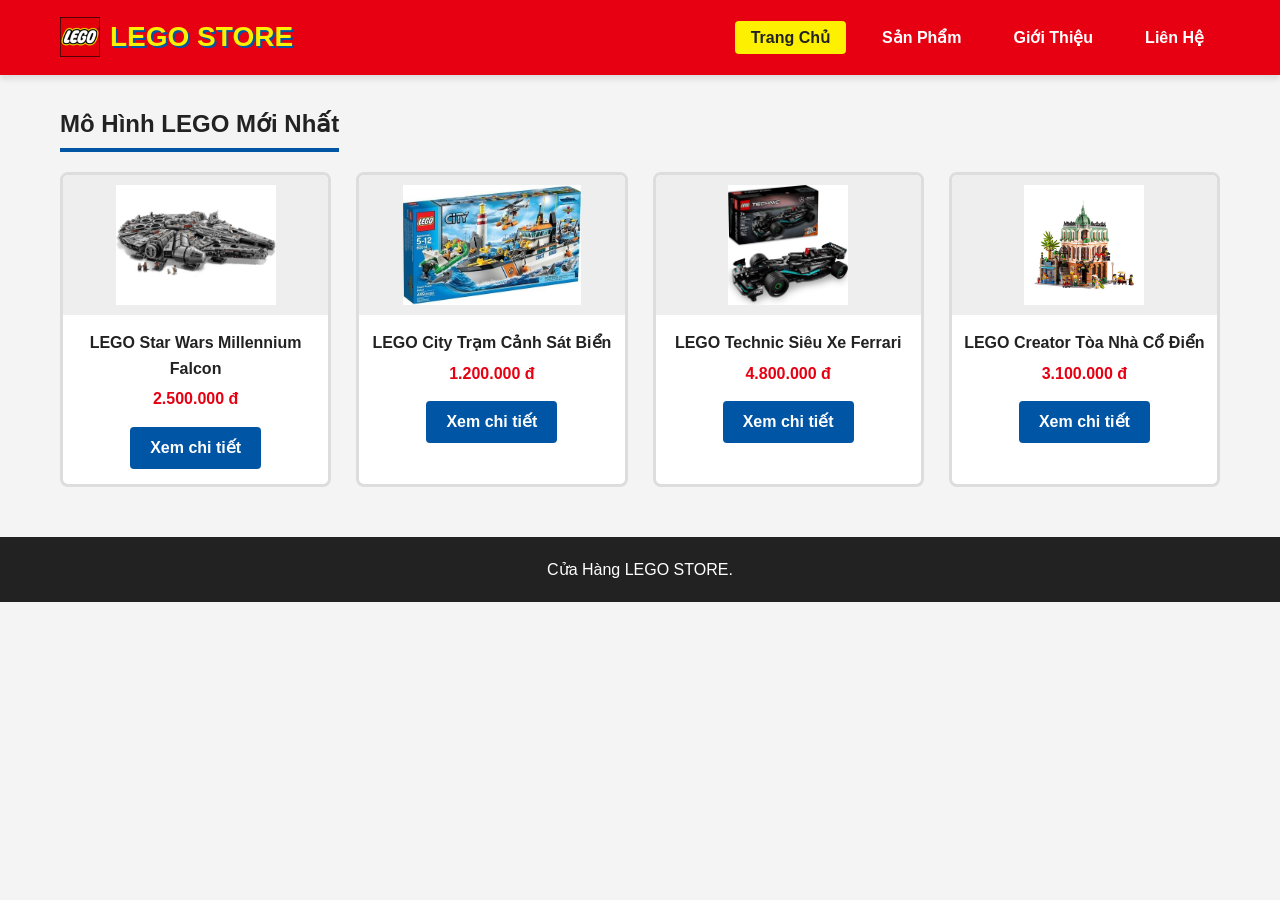
<file: index.html>
<!DOCTYPE html>
<html lang="vi">
<head>
    <meta charset="UTF-8">
    <meta name="viewport" content="width=device-width, initial-scale=1.0">
    <title>Thế Giới LEGO - Trang Chủ</title>
    <link rel="stylesheet" href="css/style.css">
</head>
<body>
    <header>
        <nav class="navbar">
            <div class="logo">
                <a href="index.html">
                    <img src="assets/logo.jpg" alt="Logo">
                    LEGO STORE
                </a>
            </div>
            <ul class="nav-links">
                <li><a href="index.html" class="active">Trang Chủ</a></li>
                <li><a href="html/san-pham.html">Sản Phẩm</a></li>
                <li><a href="html/gioi-thieu.html">Giới Thiệu</a></li>
                <li><a href="html/lien-he.html">Liên Hệ</a></li>
            </ul>
        </nav>
    </header>

    <main>
        <h2>Mô Hình LEGO Mới Nhất</h2>
        <div class="product-grid">
            <div class="product-card">
                <div class="product-img">
                    <img src="assets/star.jpg" alt="LEGO Star Wars">
                </div>
                <h3>LEGO Star Wars Millennium Falcon</h3>
                <p class="price">2.500.000 đ</p>
                <a href="html/chi-tiet.html" class="btn">Xem chi tiết</a>
            </div>

            <div class="product-card">
                <div class="product-img">
                    <img src="assets/biển.jpg" alt="LEGO City">
                </div>
                <h3>LEGO City Trạm Cảnh Sát Biển</h3>
                <p class="price">1.200.000 đ</p>
                <a href="html/chi-tiet-city.html" class="btn">Xem chi tiết</a>
            </div>

            <div class="product-card">
                <div class="product-img">
                    <img src="assets/xe 2.jpg" alt="LEGO Technic">
                </div>
                <h3>LEGO Technic Siêu Xe Ferrari</h3>
                <p class="price">4.800.000 đ</p>
                <a href="html/chi-tiet-technic.html" class="btn">Xem chi tiết</a>
            </div>

            <div class="product-card">
                <div class="product-img">
                    <img src="assets/nhà.jpg" alt="LEGO Creator">
                </div>
                <h3>LEGO Creator Tòa Nhà Cổ Điển</h3>
                <p class="price">3.100.000 đ</p>
                <a href="html/chi-tiet-creator.html" class="btn">Xem chi tiết</a>
            </div>
    </main>

    <footer>
        <p> Cửa Hàng LEGO STORE.</p>
    </footer>
    <script src="js/script.js"></script>
</body>
</html>
</file>
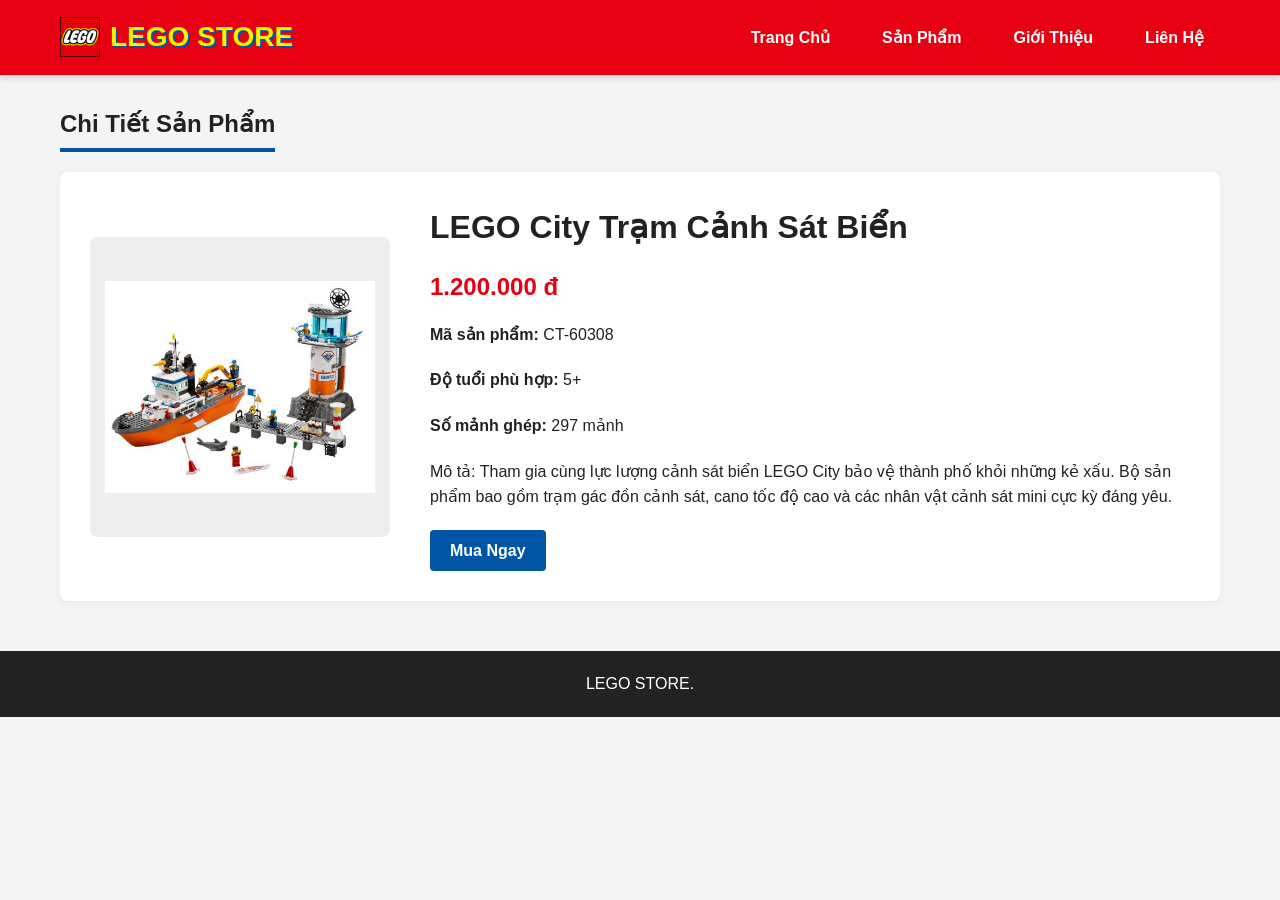
<file: html/chi-tiet-city.html>
<!DOCTYPE html>
<html lang="vi">
<head>
    <meta charset="UTF-8">
    <meta name="viewport" content="width=device-width, initial-scale=1.0">
    <title>Chi Tiết - LEGO City Trạm Cảnh Sát Biển</title>
    <link rel="stylesheet" href="../css/style.css">
</head>
<body>
    <header>
        <nav class="navbar">
            <div class="logo">
                <a href="../index.html">
                    <img src="../assets/logo.jpg" alt="Logo">
                    LEGO STORE
                </a>
            </div>
            <ul class="nav-links">
                <li><a href="../index.html">Trang Chủ</a></li>
                <li><a href="san-pham.html">Sản Phẩm</a></li>
                <li><a href="gioi-thieu.html">Giới Thiệu</a></li>
                <li><a href="lien-he.html">Liên Hệ</a></li>
            </ul>
        </nav>
    </header>

    <main>
        <h2>Chi Tiết Sản Phẩm</h2>
        <div class="product-detail-container">
            <div class="detail-img">
                <img src="../assets/biển 2.jpg" alt="LEGO City">
            </div>
            <div class="detail-content">
                <h1>LEGO City Trạm Cảnh Sát Biển</h1>
                <p class="price">1.200.000 đ</p>
                <p><strong>Mã sản phẩm:</strong> CT-60308</p>
                <p><strong>Độ tuổi phù hợp:</strong> 5+</p>
                <p><strong>Số mảnh ghép:</strong> 297 mảnh</p>
                <p>Mô tả: Tham gia cùng lực lượng cảnh sát biển LEGO City bảo vệ thành phố khỏi những kẻ xấu. Bộ sản phẩm bao gồm trạm gác đồn cảnh sát, cano tốc độ cao và các nhân vật cảnh sát mini cực kỳ đáng yêu.</p>
                <a href="#" class="btn">Mua Ngay</a>
            </div>
        </div>
    </main>

    <footer>
        <p> LEGO STORE.</p>
    </footer>
</body>
</html>
</file>
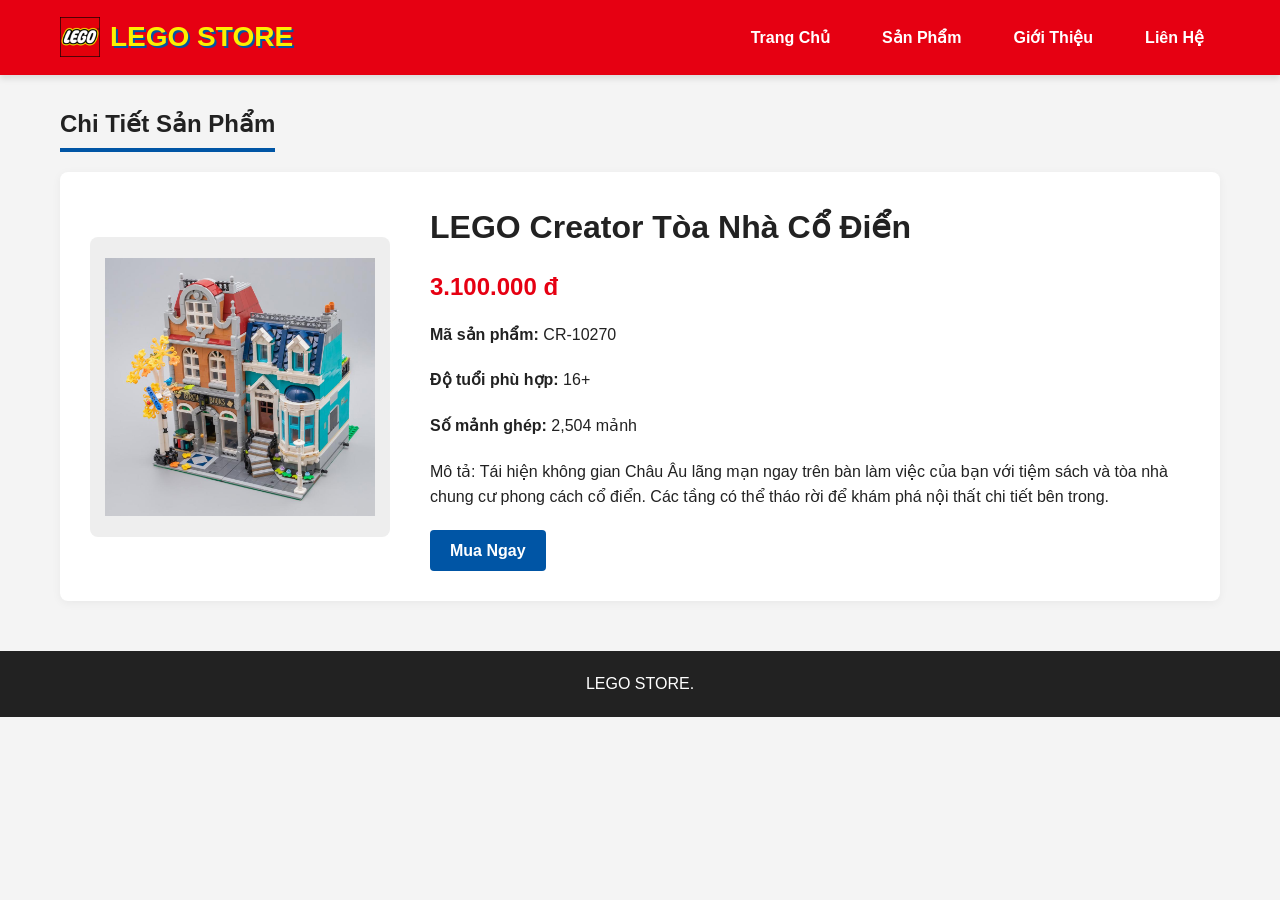
<file: html/chi-tiet-creator.html>
<!DOCTYPE html>
<html lang="vi">
<head>
    <meta charset="UTF-8">
    <meta name="viewport" content="width=device-width, initial-scale=1.0">
    <title>Chi Tiết - LEGO Creator Tòa Nhà Cổ Điển</title>
    <link rel="stylesheet" href="../css/style.css">
</head>
<body>
    <header>
        <nav class="navbar">
            <div class="logo">
                <a href="../index.html">
                    <img src="../assets/logo.jpg" alt="Logo">
                    LEGO STORE
                </a>
            </div>
            <ul class="nav-links">
                <li><a href="../index.html">Trang Chủ</a></li>
                <li><a href="san-pham.html">Sản Phẩm</a></li>
                <li><a href="gioi-thieu.html">Giới Thiệu</a></li>
                <li><a href="lien-he.html">Liên Hệ</a></li>
            </ul>
        </nav>
    </header>

    <main>
        <h2>Chi Tiết Sản Phẩm</h2>
        <div class="product-detail-container">
            <div class="detail-img">
                <img src="../assets/nhà 2.jpg" alt="LEGO Creator">
            </div>
            <div class="detail-content">
                <h1>LEGO Creator Tòa Nhà Cổ Điển</h1>
                <p class="price">3.100.000 đ</p>
                <p><strong>Mã sản phẩm:</strong> CR-10270</p>
                <p><strong>Độ tuổi phù hợp:</strong> 16+</p>
                <p><strong>Số mảnh ghép:</strong> 2,504 mảnh</p>
                <p>Mô tả: Tái hiện không gian Châu Âu lãng mạn ngay trên bàn làm việc của bạn với tiệm sách và tòa nhà chung cư phong cách cổ điển. Các tầng có thể tháo rời để khám phá nội thất chi tiết bên trong.</p>
                <a href="#" class="btn">Mua Ngay</a>
            </div>
        </div>
    </main>

    <footer>
        <p> LEGO STORE.</p>
    </footer>
</body>
</html>
</file>
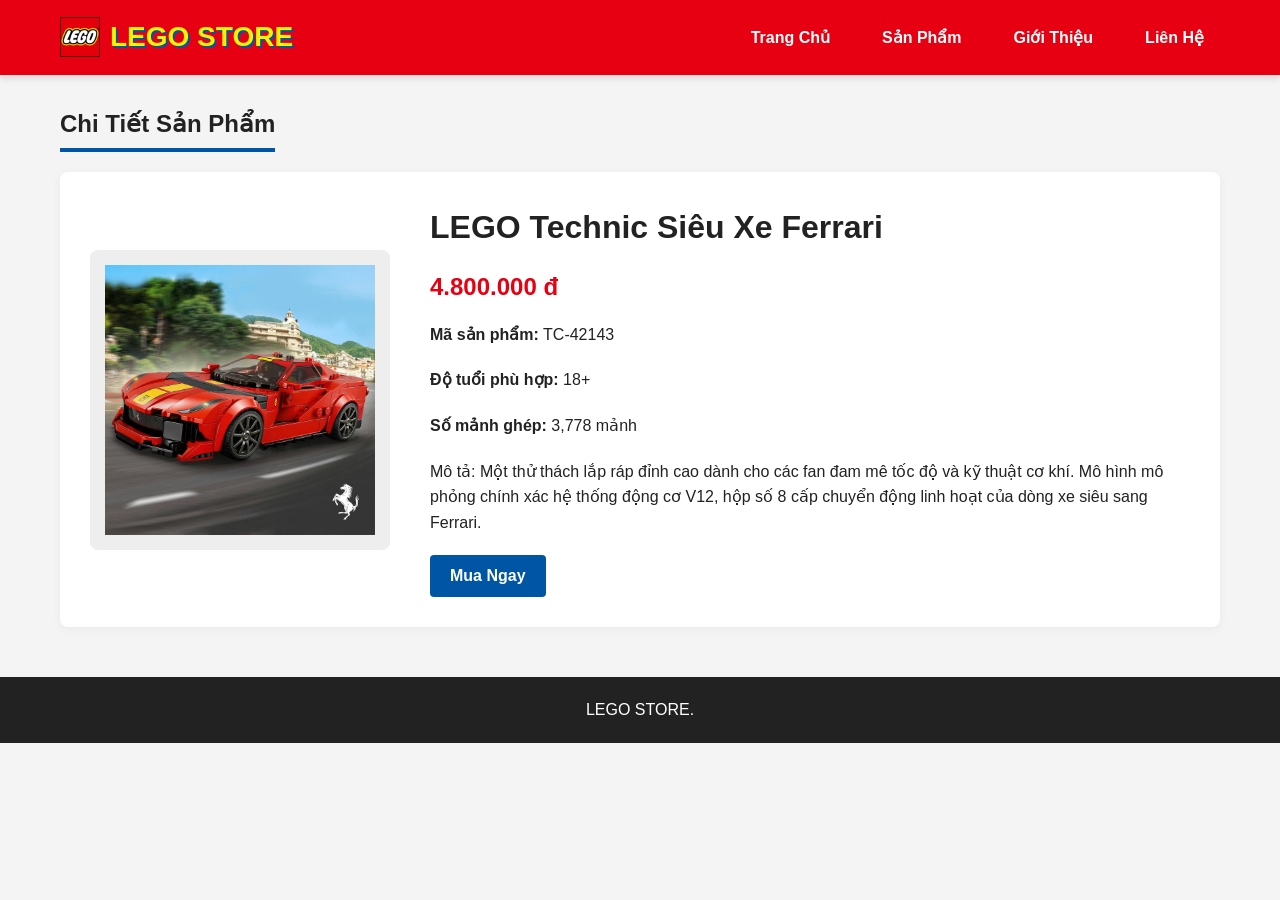
<file: html/chi-tiet-technic.html>
<!DOCTYPE html>
<html lang="vi">
<head>
    <meta charset="UTF-8">
    <meta name="viewport" content="width=device-width, initial-scale=1.0">
    <title>Chi Tiết - LEGO Technic Siêu Xe Ferrari</title>
    <link rel="stylesheet" href="../css/style.css">
</head>
<body>
    <header>
        <nav class="navbar">
            <div class="logo">
                <a href="../index.html">
                    <img src="../assets/logo.jpg" alt="Logo">
                    LEGO STORE
                </a>
            </div>
            <ul class="nav-links">
                <li><a href="../index.html">Trang Chủ</a></li>
                <li><a href="san-pham.html">Sản Phẩm</a></li>
                <li><a href="gioi-thieu.html">Giới Thiệu</a></li>
                <li><a href="lien-he.html">Liên Hệ</a></li>
            </ul>
        </nav>
    </header>

    <main>
        <h2>Chi Tiết Sản Phẩm</h2>
        <div class="product-detail-container">
            <div class="detail-img">
                <img src="../assets/xe 3.jpg" alt="LEGO Technic">
            </div>
            <div class="detail-content">
                <h1>LEGO Technic Siêu Xe Ferrari</h1>
                <p class="price">4.800.000 đ</p>
                <p><strong>Mã sản phẩm:</strong> TC-42143</p>
                <p><strong>Độ tuổi phù hợp:</strong> 18+</p>
                <p><strong>Số mảnh ghép:</strong> 3,778 mảnh</p>
                <p>Mô tả: Một thử thách lắp ráp đỉnh cao dành cho các fan đam mê tốc độ và kỹ thuật cơ khí. Mô hình mô phỏng chính xác hệ thống động cơ V12, hộp số 8 cấp chuyển động linh hoạt của dòng xe siêu sang Ferrari.</p>
                <a href="#" class="btn">Mua Ngay</a>
            </div>
        </div>
    </main>

    <footer>
        <p> LEGO STORE.</p>
    </footer>
</body>
</html>
</file>
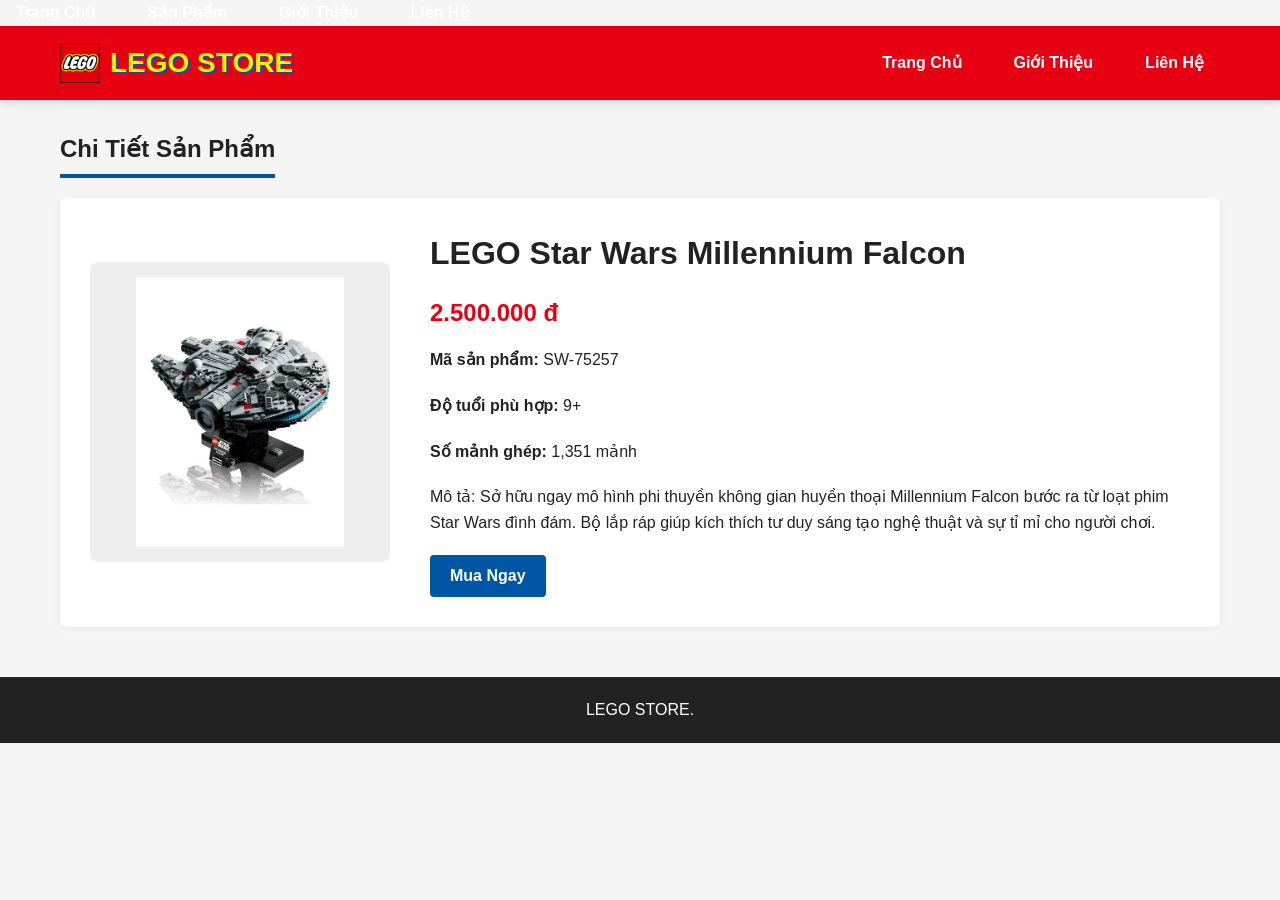
<file: html/chi-tiet.html>
<!DOCTYPE html>
<html lang="vi">
<head>
    <meta charset="UTF-8">
    <meta name="viewport" content="width=device-width, initial-scale=1.0">
    <title>Chi Tiết Sản Phẩm - LEGO</title>
    <link rel="stylesheet" href="../css/style.css">
</head>
<ul class="nav-links">
    <li><a href="../index.html">Trang Chủ</a></li>
    <li><a href="san-pham.html">Sản Phẩm</a></li>
    <li><a href="gioi-thieu.html">Giới Thiệu</a></li>
    <li><a href="lien-he.html">Liên Hệ</a></li>
</ul>
<body>
    <header>
        <nav class="navbar">
            <div class="logo">
                <a href="../index.html">
                    <img src="../assets/logo.jpg" alt="Logo">
                    LEGO STORE
                </a>
            </div>
            <ul class="nav-links">
                <li><a href="../index.html">Trang Chủ</a></li>
                <li><a href="gioi-thieu.html">Giới Thiệu</a></li>
                <li><a href="lien-he.html">Liên Hệ</a></li>
            </ul>
        </nav>
    </header>

    <main>
        <h2>Chi Tiết Sản Phẩm</h2>
        <div class="product-detail-container">
            <div class="detail-img">
                <img src="../assets/star 2.jpg" alt="Chi tiết LEGO Star Wars">
            </div>
            <div class="detail-content">
                <h1>LEGO Star Wars Millennium Falcon</h1>
                <p class="price">2.500.000 đ</p>
                <p><strong>Mã sản phẩm:</strong> SW-75257</p>
                <p><strong>Độ tuổi phù hợp:</strong> 9+</p>
                <p><strong>Số mảnh ghép:</strong> 1,351 mảnh</p>
                <p>Mô tả: Sở hữu ngay mô hình phi thuyền không gian huyền thoại Millennium Falcon bước ra từ loạt phim Star Wars đình đám. Bộ lắp ráp giúp kích thích tư duy sáng tạo nghệ thuật và sự tỉ mỉ cho người chơi.</p>
                <a href="#" class="btn">Mua Ngay</a>
            </div>
        </div>
    </main>

    <footer>
        <p> LEGO STORE.</p>
    </footer>
  
</body>
</html>
</file>
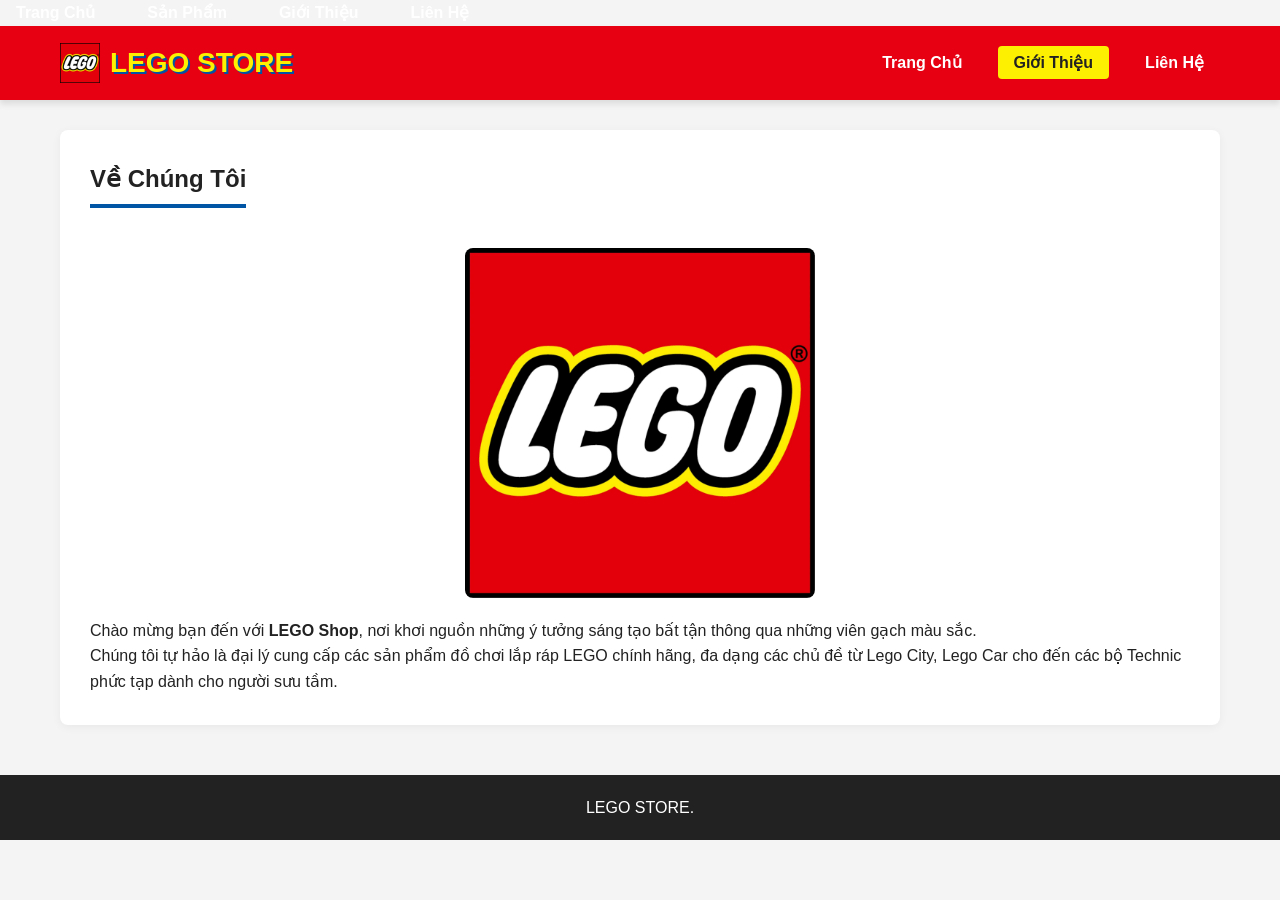
<file: html/gioi-thieu.html>
<!DOCTYPE html>
<html lang="vi">
<head>
    <meta charset="UTF-8">
    <meta name="viewport" content="width=device-width, initial-scale=1.0">
    <title>Giới Thiệu - LEGO </title>
    <link rel="stylesheet" href="../css/style.css">
</head>
<ul class="nav-links">
    <li><a href="../index.html">Trang Chủ</a></li>
    <li><a href="san-pham.html">Sản Phẩm</a></li>
    <li><a href="gioi-thieu.html">Giới Thiệu</a></li>
    <li><a href="lien-he.html">Liên Hệ</a></li>
</ul>
<body>
    <header>
        <nav class="navbar">
            <div class="logo">
                <a href="../index.html">
                    <img src="../assets/logo.jpg" alt="Logo">
                    LEGO STORE
                </a>
            </div>
            <ul class="nav-links">
                <li><a href="../index.html">Trang Chủ</a></li>
                <li><a href="gioi-thieu.html" class="active">Giới Thiệu</a></li>
                <li><a href="lien-he.html">Liên Hệ</a></li>
            </ul>
        </nav>
    </header>

    <main>
        <div class="about-section">
            <h2>Về Chúng Tôi</h2>
            <img src="../assets/logo.jpg" alt="Cửa hàng LEGO">
            <p>Chào mừng bạn đến với <strong>LEGO Shop</strong>, nơi khơi nguồn những ý tưởng sáng tạo bất tận thông qua những viên gạch màu sắc.</p>
            <p>Chúng tôi tự hảo là đại lý cung cấp các sản phẩm đồ chơi lắp ráp LEGO chính hãng, đa dạng các chủ đề từ Lego City, Lego Car cho đến các bộ Technic phức tạp dành cho người sưu tầm.</p>
        </div>
    </main>

    <footer>
        <p> LEGO STORE.</p>
    </footer>
    
</body>
</html>
</file>
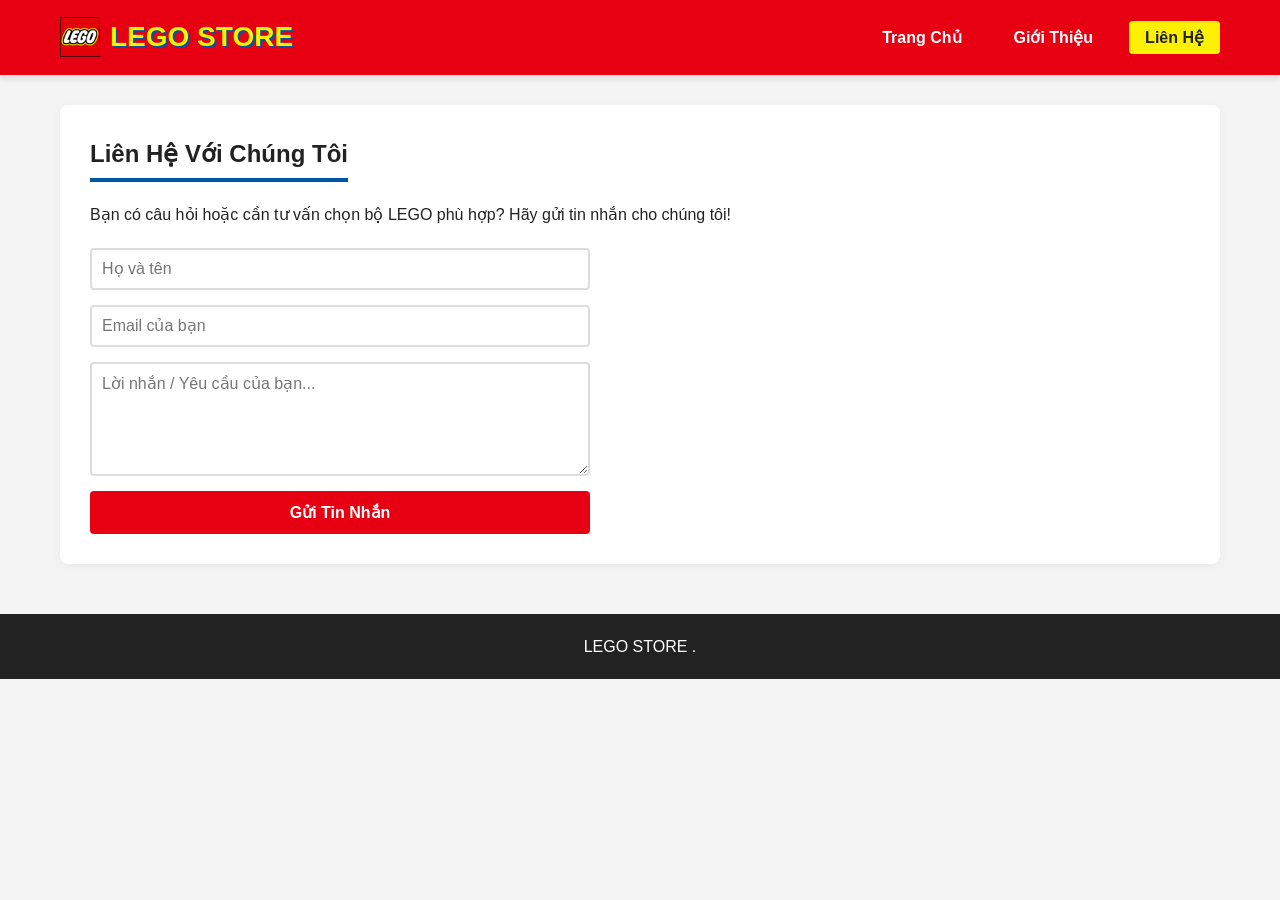
<file: html/lien-he.html>
<!DOCTYPE html>
<html lang="vi">
<head>
    <meta charset="UTF-8">
    <meta name="viewport" content="width=device-width, initial-scale=1.0">
    <title>Liên Hệ - LEGO Shop</title>
    <link rel="stylesheet" href="../css/style.css">
</head>
<body>
    <header>
        <nav class="navbar">
            <div class="logo">
                <a href="../index.html">
                    <img src="../assets/logo.jpg" alt="Logo">
                    LEGO STORE
                </a>
            </div>
            <ul class="nav-links">
                <li><a href="../index.html">Trang Chủ</a></li>
                <li><a href="gioi-thieu.html">Giới Thiệu</a></li>
                <li><a href="lien-he.html" class="active">Liên Hệ</a></li>
            </ul>
        </nav>
    </header>

    <main>
        <div class="contact-section">
            <h2>Liên Hệ Với Chúng Tôi</h2>
            <p>Bạn có câu hỏi hoặc cần tư vấn chọn bộ LEGO phù hợp? Hãy gửi tin nhắn cho chúng tôi!</p>
            <form class="contact-form" action="#" method="post">
                <input type="text" placeholder="Họ và tên" required>
                <input type="email" placeholder="Email của bạn" required>
                <textarea rows="5" placeholder="Lời nhắn / Yêu cầu của bạn..." required></textarea>
                <button type="submit">Gửi Tin Nhắn</button>
            </form>
        </div>
    </main>

    <footer>
        <p> LEGO STORE .</p>
    </footer>
    <script src="../js/script.js"></script>
</body>
</html>
</file>
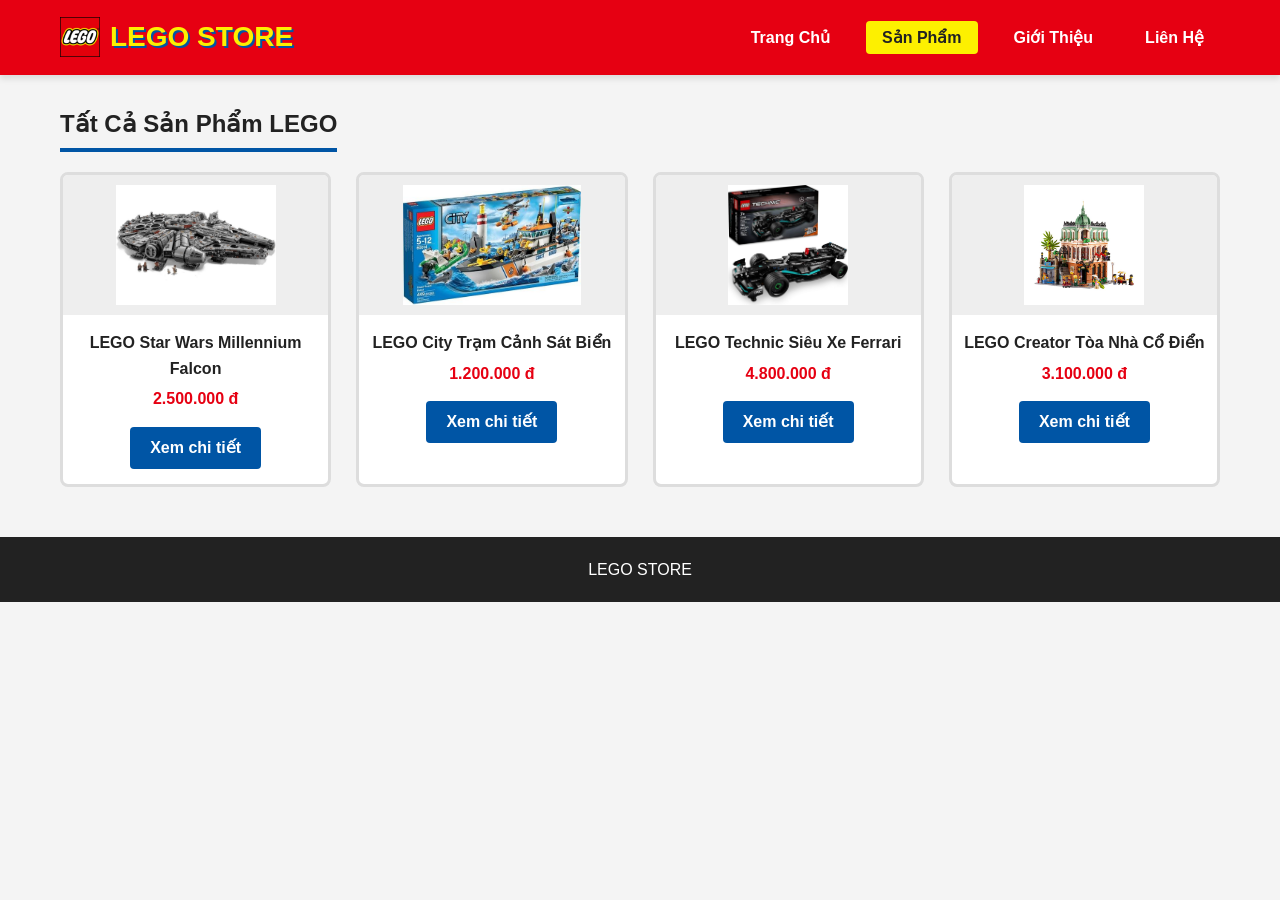
<file: html/san-pham.html>
<!DOCTYPE html>
<html lang="vi">
<head>
    <meta charset="UTF-8">
    <meta name="viewport" content="width=device-width, initial-scale=1.0">
    <title>Danh Sách Sản Phẩm - LEGO STORE</title>
    <link rel="stylesheet" href="../css/style.css">
</head>
<body>
    <header>
        <nav class="navbar">
            <div class="logo">
                <a href="../index.html">
                    <img src="../assets/logo.jpg" alt="Logo">
                    LEGO STORE
                </a>
            </div>
            <ul class="nav-links">
                <li><a href="../index.html">Trang Chủ</a></li>
                <li><a href="san-pham.html" class="active">Sản Phẩm</a></li>
                <li><a href="gioi-thieu.html">Giới Thiệu</a></li>
                <li><a href="lien-he.html">Liên Hệ</a></li>
            </ul>
        </nav>
    </header>

    <main>
        <h2>Tất Cả Sản Phẩm LEGO</h2>
        <div class="product-grid">
            <div class="product-card">
                <div class="product-img">
                    <img src="../assets/star.jpg" alt="LEGO Star Wars">
                </div>
                <h3>LEGO Star Wars Millennium Falcon</h3>
                <p class="price">2.500.000 đ</p>
                <a href="chi-tiet.html" class="btn">Xem chi tiết</a>
            </div>

            <div class="product-card">
                <div class="product-img">
                    <img src="../assets/biển.jpg" alt="LEGO City">
                </div>
                <h3>LEGO City Trạm Cảnh Sát Biển</h3>
                <p class="price">1.200.000 đ</p>
                <a href="chi-tiet-city.html" class="btn">Xem chi tiết</a>
            </div>

            <div class="product-card">
                <div class="product-img">
                    <img src="../assets/xe 2.jpg" alt="LEGO Technic">
                </div>
                <h3>LEGO Technic Siêu Xe Ferrari</h3>
                <p class="price">4.800.000 đ</p>
                <a href="chi-tiet-technic.html" class="btn">Xem chi tiết</a>
            </div>

            <div class="product-card">
                <div class="product-img">
                    <img src="../assets/nhà.jpg" alt="LEGO Creator">
                </div>
                <h3>LEGO Creator Tòa Nhà Cổ Điển</h3>
                <p class="price">3.100.000 đ</p>
                <a href="chi-tiet-creator.html" class="btn">Xem chi tiết</a>
            </div>
    </main>

    <footer>
        <p> LEGO STORE </p>
    </footer>
    <script src="../js/script.js"></script>
</body>
</html>
</file>
<file: css/style.css>
* {
    margin: 0;
    padding: 0;
    box-sizing: border-box;
    font-family: 'Segoe UI', Tahoma, Geneva, Verdana, sans-serif;
}

:root {
    --lego-red: #E60012;
    --lego-yellow: #FDF000;
    --lego-blue: #0055A5;
    --lego-dark: #222;
    --lego-light: #f4f4f4;
}

body {
    background-color: var(--lego-light);
    color: var(--lego-dark);
    line-height: 1.6;
}

header {
    background-color: var(--lego-red);
    padding: 15px 0;
    box-shadow: 0 4px 6px rgba(0,0,0,0.1);
}

.navbar {
    max-width: 1200px;
    margin: 0 auto;
    display: flex;
    justify-content: space-between;
    align-items: center;
    padding: 0 20px;
}

.logo a {
    color: var(--lego-yellow);
    font-size: 28px;
    font-weight: bold;
    text-decoration: none;
    text-transform: uppercase;
    text-shadow: 2px 2px 0px var(--lego-blue);
    display: flex;
    align-items: center;
}

.logo img {
    height: 40px !important;
    width: auto !important;
    margin-right: 10px;
    object-fit: contain;
}

.nav-links {
    list-style: none;
    display: flex;
    gap: 20px;
}

.nav-links a {
    color: white;
    text-decoration: none;
    font-weight: 600;
    padding: 8px 16px;
    border-radius: 4px;
    transition: 0.3s;
}

.nav-links a:hover, .nav-links a.active {
    background-color: var(--lego-yellow);
    color: var(--lego-dark);
}

main {
    max-width: 1200px;
    margin: 30px auto;
    padding: 0 20px;
    min-height: 70px;
}

h2 {
    margin-bottom: 20px;
    border-bottom: 4px solid var(--lego-blue);
    padding-bottom: 5px;
    display: inline-block;
}

.product-grid {
    display: grid;
    grid-template-columns: repeat(auto-fill, minmax(220px, 1fr));
    gap: 25px;
}

.product-card {
    background: white;
    border: 3px solid #ddd;
    border-radius: 8px;
    overflow: hidden;
    transition: 0.3s;
    text-align: center;
    padding-bottom: 15px;
}

.product-card:hover {
    transform: translateY(-5px);
    border-color: var(--lego-blue);
}

.product-img {
    width: 100%;
    height: 140px !important;
    background-color: #eee;
    display: flex;
    align-items: center;
    justify-content: center;
    overflow: hidden;
    padding: 10px;
}

.product-img img {
    max-width: 100% !important;
    max-height: 100% !important;
    width: auto !important;
    height: auto !important;
    object-fit: contain !important;
}

.product-card h3 {
    margin: 15px 10px 5px;
    font-size: 16px;
}

.price {
    color: var(--lego-red);
    font-weight: bold;
    font-size: 16px;
    margin-bottom: 15px;
}

.btn {
    display: inline-block;
    background-color: var(--lego-blue);
    color: white;
    padding: 8px 20px;
    text-decoration: none;
    border-radius: 4px;
    font-weight: 600;
    transition: 0.3s;
}

.btn:hover {
    background-color: var(--lego-red);
}

.product-detail-container {
    display: flex;
    gap: 40px;
    background: white;
    padding: 30px;
    border-radius: 8px;
    box-shadow: 0 2px 10px rgba(0,0,0,0.05);
    align-items: center;
}

.detail-img {
    flex: 1;
    max-width: 300px !important;
    height: 300px !important;
    background: #eee;
    display: flex;
    align-items: center;
    justify-content: center;
    border-radius: 8px;
    overflow: hidden;
    padding: 15px;
}

.detail-img img {
    max-width: 100% !important;
    max-height: 100% !important;
    width: auto !important;
    height: auto !important;
    object-fit: contain !important;
}

.detail-content {
    flex: 1;
}

.detail-content .price {
    font-size: 24px;
    margin: 15px 0;
}

.detail-content p {
    margin-bottom: 20px;
}

.about-section, .contact-section {
    background: white;
    padding: 30px;
    border-radius: 8px;
    box-shadow: 0 2px 10px rgba(0,0,0,0.05);
}

.about-section img {
    max-width: 350px !important;
    width: 100%;
    height: auto;
    display: block;
    margin: 20px auto;
    border-radius: 8px;
    object-fit: contain;
}

.contact-form {
    display: flex;
    flex-direction: column;
    gap: 15px;
    max-width: 500px;
    margin-top: 20px;
}

.contact-form input, .contact-form textarea {
    padding: 10px;
    border: 2px solid #ddd;
    border-radius: 4px;
    font-size: 16px;
}

.contact-form input:focus, .contact-form textarea:focus {
    border-color: var(--lego-blue);
    outline: none;
}

.contact-form button {
    background: var(--lego-red);
    color: white;
    border: none;
    padding: 12px;
    font-size: 16px;
    font-weight: bold;
    cursor: pointer;
    border-radius: 4px;
    transition: 0.3s;
}

.contact-form button:hover {
    background: var(--lego-blue);
}

footer {
    background-color: var(--lego-dark);
    color: white;
    text-align: center;
    padding: 20px 0;
    margin-top: 50px;
}
</file>
